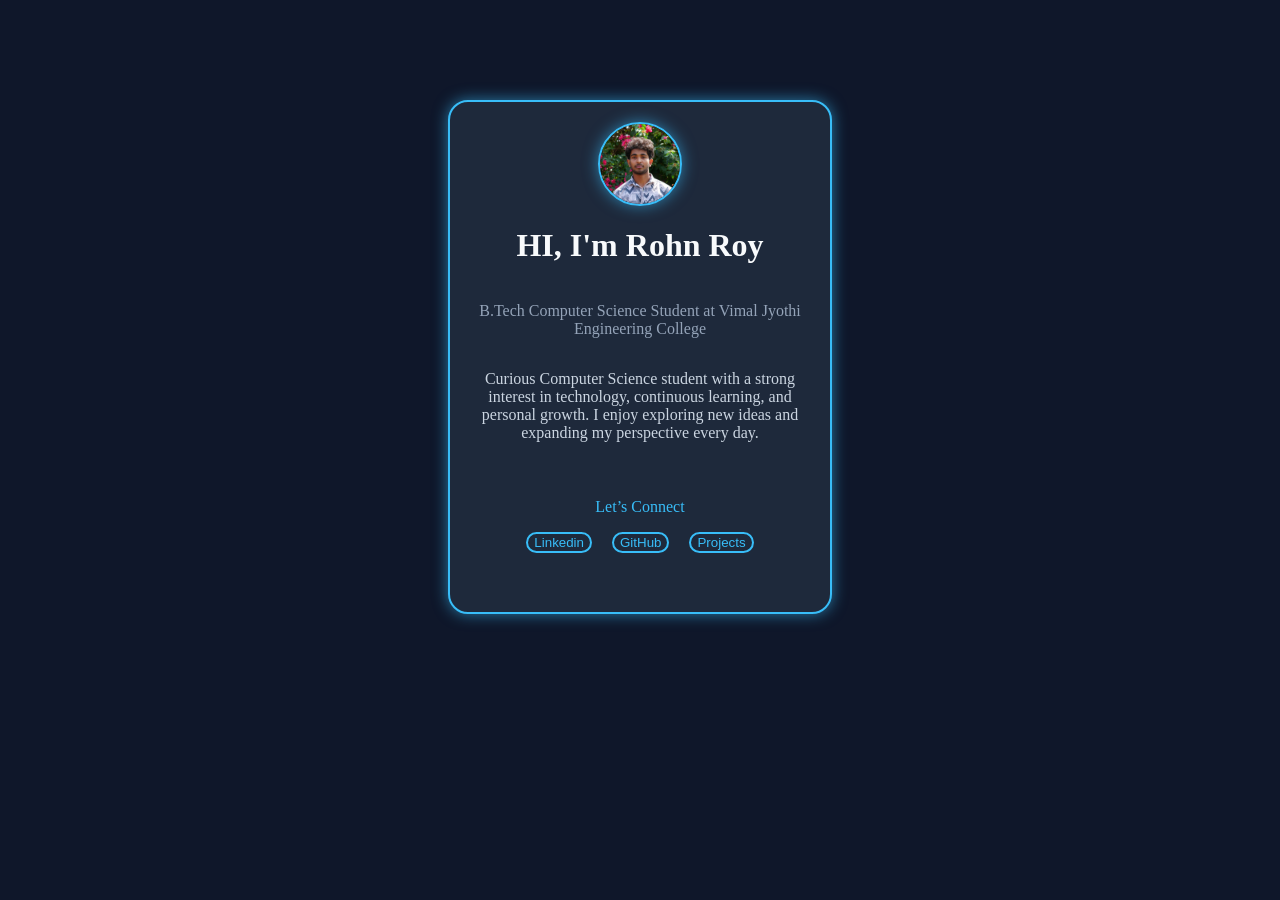
<file: index.html>
<!DOCTYPE html>
<html lang="en">
<head>
    <meta charset="UTF-8">
    <meta name="viewport" content="width=device-width, initial-scale=1.0">
    <title>PORTFOLIO</title>
    <link rel="stylesheet" href="style.css">
</head>
<body>
    <div class="outer">
        <div class="content">
            <div class="profile">
                <img class="profile_image" src="profile.png" alt="">
            </div>
            <div class="name">
                <h1>HI, I'm Rohn Roy</h1>
            </div>
            <div class="out_current">
                <div class="current">
                    <p style="text-align: center;" >B.Tech Computer Science Student at Vimal Jyothi Engineering College</p>
                </div>
            </div>
            <div class="out_about">
                <div class="about">
                    <p class="desc">Curious Computer Science student with a strong interest in technology, continuous learning, and personal growth. I enjoy exploring new ideas and expanding my perspective every day.</p>
                </div>
            </div>
            <p class="connect">Let’s Connect</p>
            <div class="buttons">
                <a href="https://www.linkedin.com/in/rohnroy007"><button style="margin-right: 20px;">Linkedin</button></a>
                <a href="https://github.com/rohnroy0"><button>GitHub</button></a>
                <a href="projects.html"><button style="margin-left: 20px;">Projects</button></a>
            </div>
        </div>
    </div>
</body>
</html>
</file>
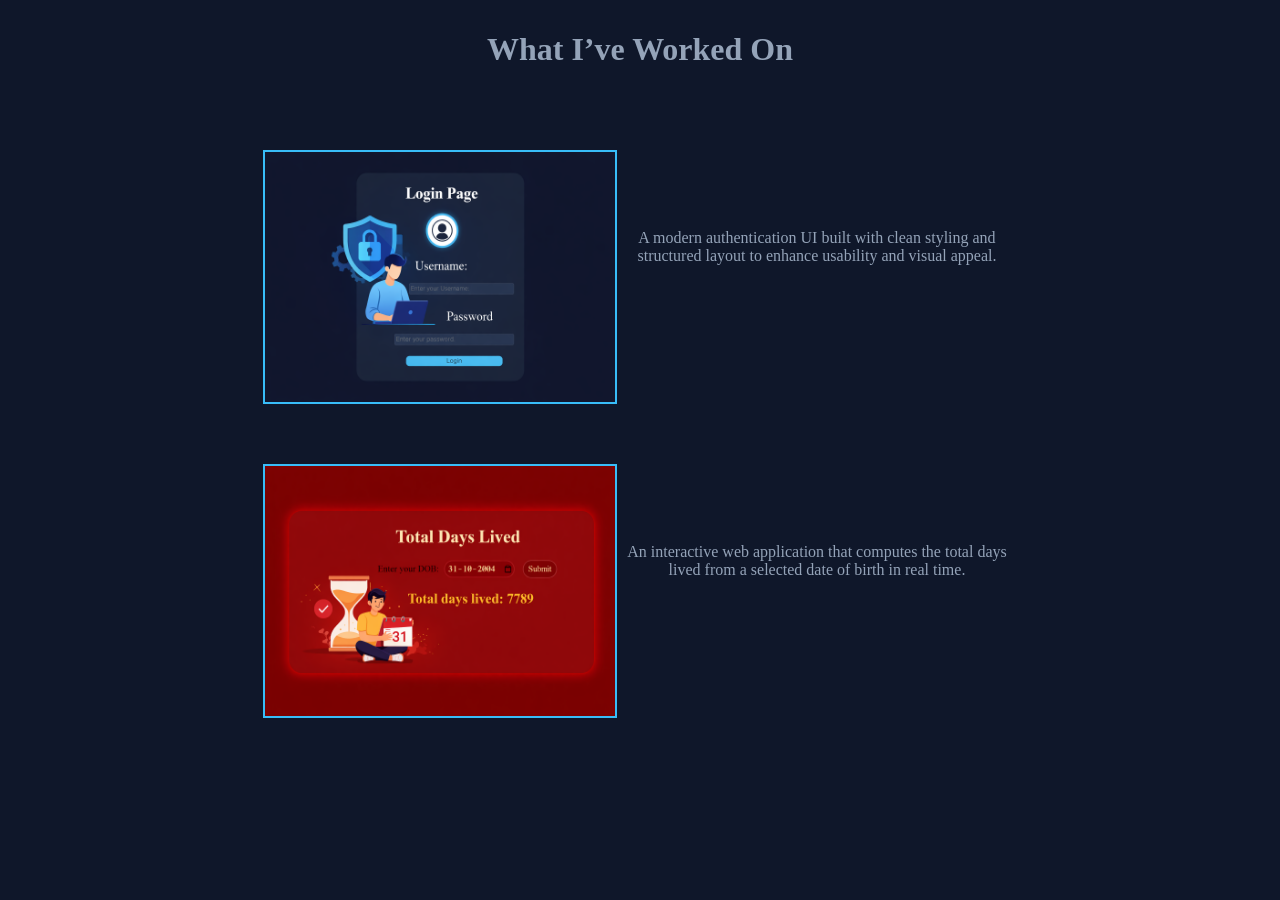
<file: projects.html>
<!DOCTYPE html>
<html lang="en">
<head>
    <meta charset="UTF-8">
    <meta name="viewport" content="width=device-width, initial-scale=1.0">
    <title>Document</title>
    <link rel="stylesheet" href="style.css">
</head>
<body>
    <div class="heading_pro">
        <h1 class="h1_pro">What I’ve Worked On</h1>
    </div>
    <div class="pro_outer">
        <div class="image1_box">
            <a href="https://rohnroy0.github.io/login_page_demo/"><div class="p1">
                <div class="image1">
                    <img class="image_project" src="login.png" alt="login page preview">
                </div>
            </div></a>
            <div class="image1_para">
                <p>A modern authentication UI built with clean styling and structured layout to enhance usability and visual appeal.</p>
            </div>
        </div>
        <div class="image2_box">
            <a href="https://rohnroy0.github.io/days_lived/"><div class="p2">
                <div class="image2">
                    <img class="image_project" src="days.png" alt="">
                </div>
            </div></a>
            <div class="image2_para">
                <p>An interactive web application that computes the total days lived from a selected date of birth in real time.</p>
            </div>
        </div>
    </div>
</body>
</html>
</file>
<file: style.css>
.content {
    width: 380px;
    height: 510px;
    background-color: #1e293b;
    border-radius: 20px;
    border: 2px double #38bdf8;
    box-shadow: 0 0 15px rgba(56, 189, 248, 0.6);
}

.profile_image {
    border-radius: 50%;
    width: 80px;
    height: 80px;
    border: 2px double #38bdf8;
    box-shadow: 0 0 15px rgba(56, 189, 248, 0.6);
}

h1 {
    color: #f8fafc;
}

.profile {
    padding-top: 20px;
    display: flex;
    align-items: center;
    justify-content: center;
}
.name {
    display: flex;
    align-items: center;
    justify-content: center;
}
.current {
    display: flex;
    align-items: center;
    justify-content: center;
}

.about {
    text-align: center;
}

.connect {
    text-align: center;
    margin-top: 40px;
    color: #38bdf8;
}



.buttons {
    margin-top: 10px;
    display: flex;
    align-items: center;
    justify-content: center;
}

.desc {
    color: #cbd5e1;
}

button {
    color:#38bdf8;
    background-color: #1e293b;
    border-radius: 20px;
    border: 2px double #38bdf8;
}

button:hover {
    background-color: #38bdf8;
    color: #0f172a;
}

p {
    color: #94a3b8;
}
body {
    background-color: #0f172a;
}

.outer {
    margin-top: 100px;
    display: flex;
    align-items: center;
    justify-content: center;
}



.p1,.p2 {
    margin-top: 60px;
    width: 350px;
    height: 250px;
    border: 2px double #38bdf8;
}

.pro_outer {
    display: flex;
    flex-direction: column;
    align-items: center;
    justify-content: safe;
}

.p1:hover {
    box-shadow: 0 0 15px rgba(56, 189, 248, 0.6);
}

.p2:hover {
    box-shadow: 0 0 15px rgba(56, 189, 248, 0.6);
}


.about {
    width : 350px;
    
}

.out_about {
    display: flex;
    align-items: center;
    justify-content: center;
}

.out_current {
    display: flex;
    align-items: center;
    justify-content: center;
}

.current {
    width: 350px;
}

.image_project {
    width: 350px;
    height: 250px
   
}   

.image1,.image2 {
    display: flex;
    justify-content: center;
    align-items: center;

}

.heading_pro {
    margin-top: 10px;
    display: flex;
    justify-content: center;
    align-items: center;
}

.h1_pro {
    color: #94a3b8;
}

.image1_box,.image2_box {
    display: flex;
    justify-content: center;
    align-items: center;
    flex-wrap: wrap;
}

.image1_para,.image2_para {
    width: 400px;
}

p {
    text-align: center;
}
</file>
